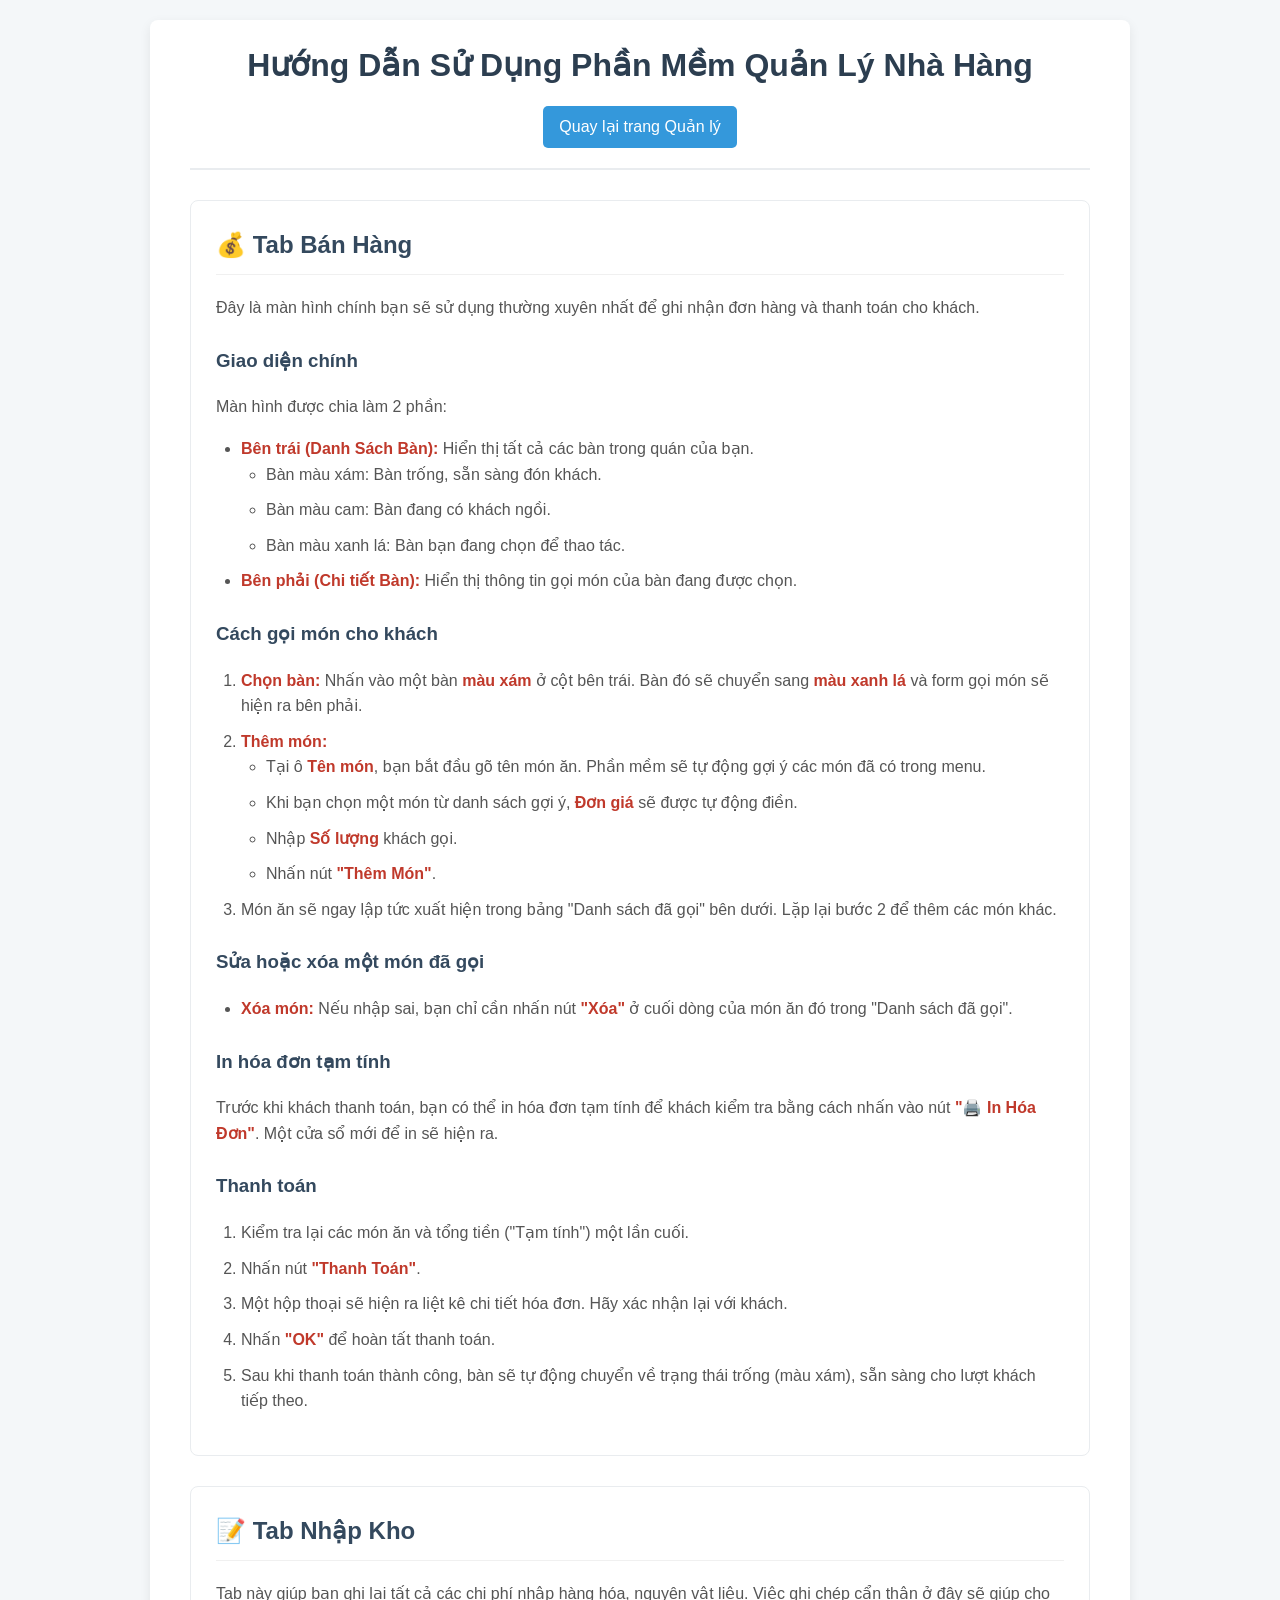
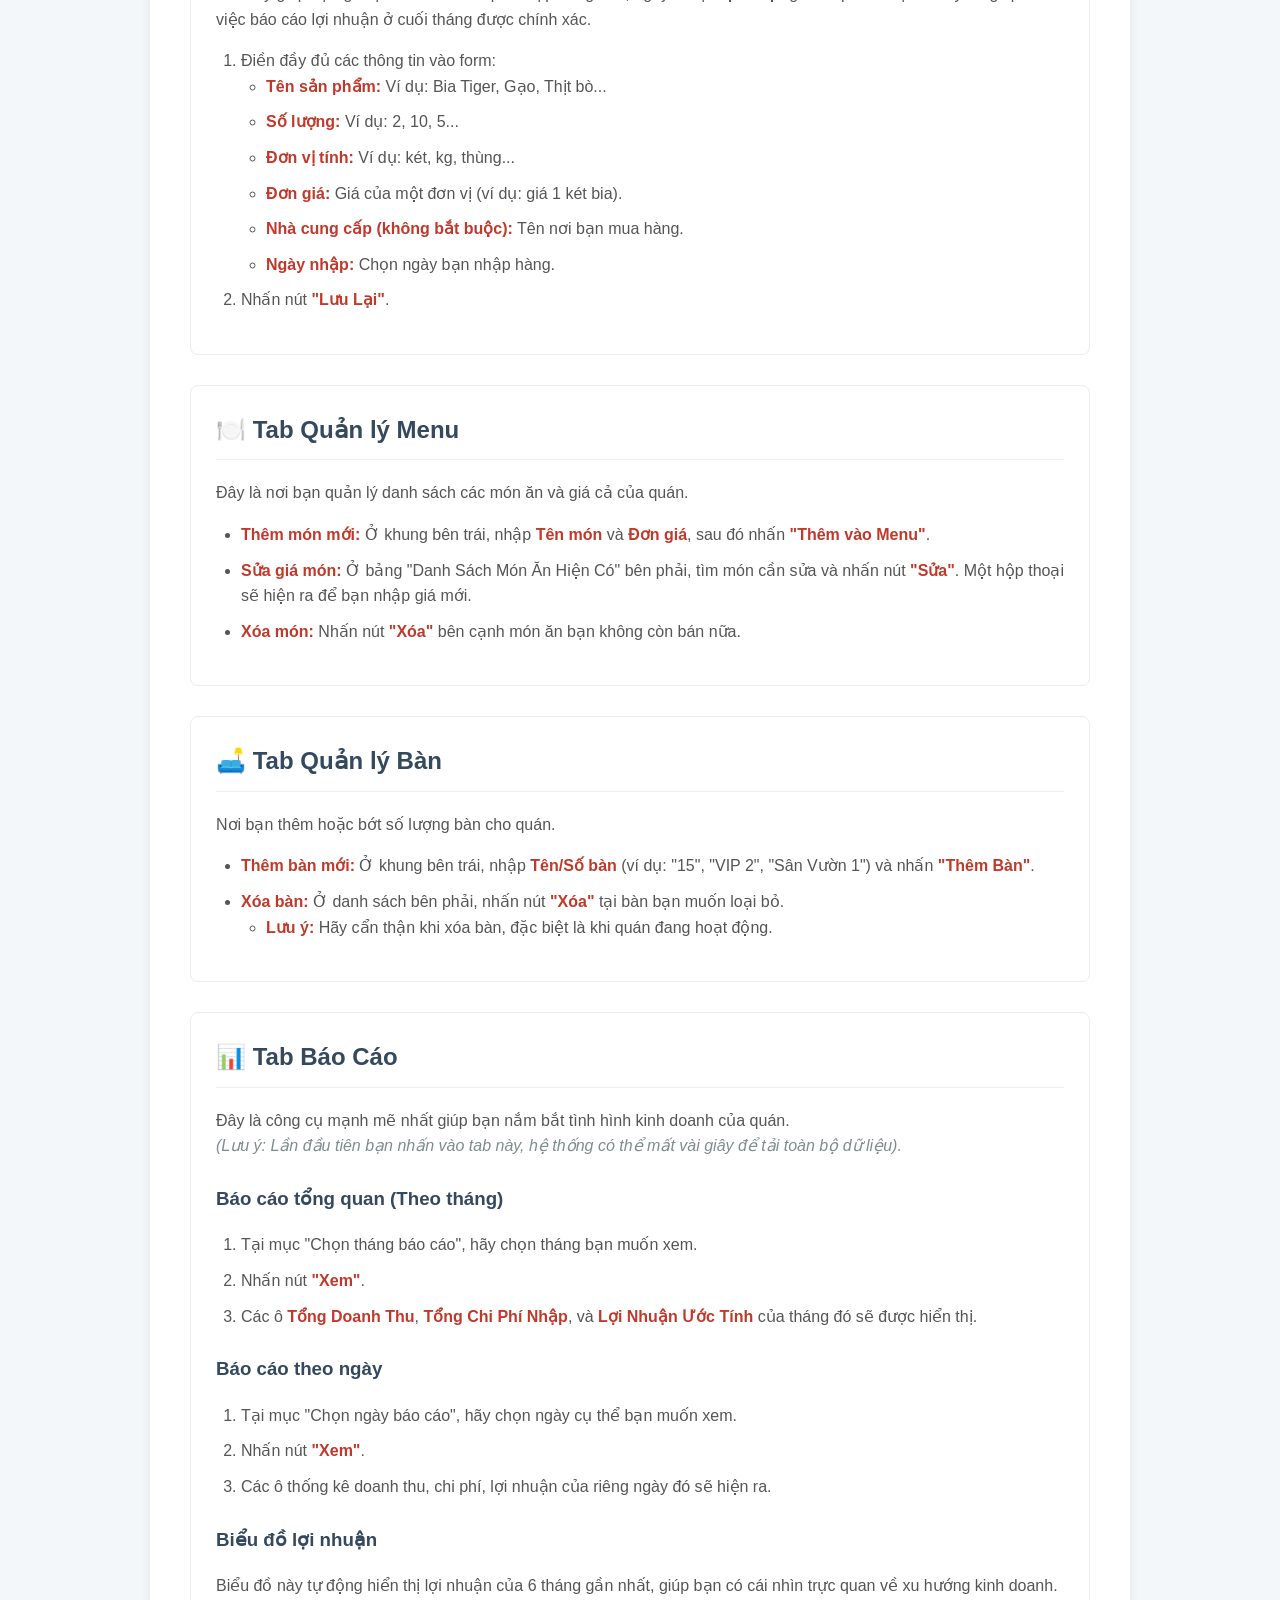
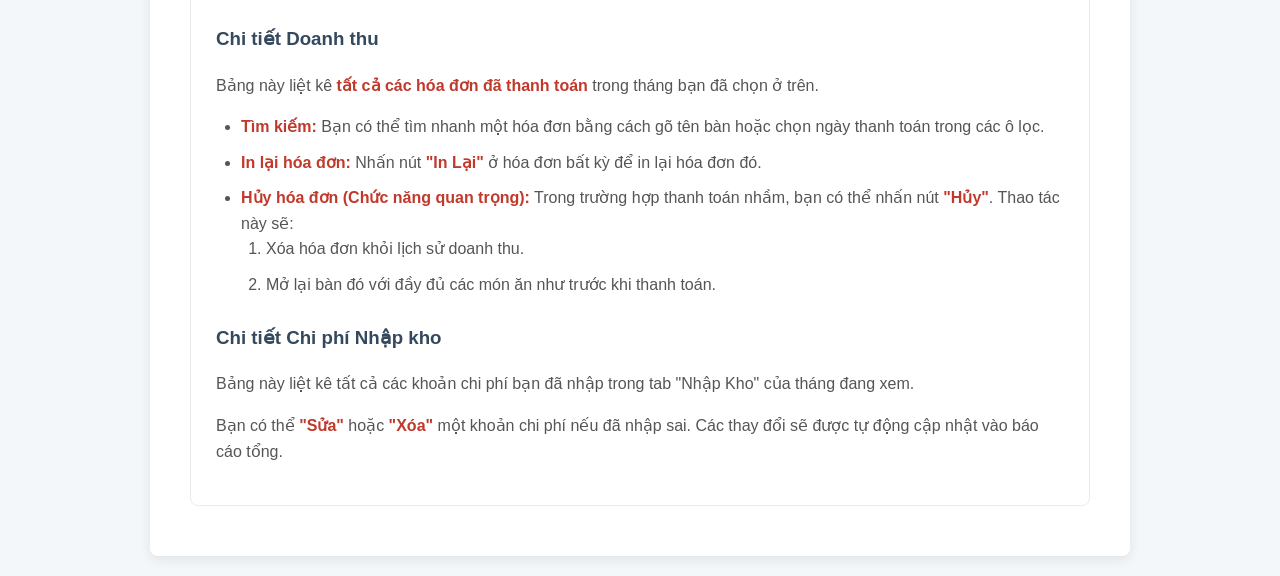
<file: huong-dan.html>
<!DOCTYPE html>
<html lang="vi">
<head>
    <meta charset="UTF-8">
    <meta name="viewport" content="width=device-width, initial-scale=1.0">
    <title>Hướng Dẫn Sử Dụng</title>
    <link rel="stylesheet" href="css/guide.css">
</head>
<body>
    <div class="container">
        <header>
            <h1>Hướng Dẫn Sử Dụng Phần Mềm Quản Lý Nhà Hàng</h1>
            <a href="index.html" class="back-link">Quay lại trang Quản lý</a>
        </header>

        <main>
            <section id="ban-hang" class="card">
                <h2>💰 Tab Bán Hàng</h2>
                <p>Đây là màn hình chính bạn sẽ sử dụng thường xuyên nhất để ghi nhận đơn hàng và thanh toán cho khách.</p>
                
                <h3>Giao diện chính</h3>
                <p>Màn hình được chia làm 2 phần:</p>
                <ul>
                    <li><strong>Bên trái (Danh Sách Bàn):</strong> Hiển thị tất cả các bàn trong quán của bạn.
                        <ul>
                            <li>Bàn màu xám: Bàn trống, sẵn sàng đón khách.</li>
                            <li>Bàn màu cam: Bàn đang có khách ngồi.</li>
                            <li>Bàn màu xanh lá: Bàn bạn đang chọn để thao tác.</li>
                        </ul>
                    </li>
                    <li><strong>Bên phải (Chi tiết Bàn):</strong> Hiển thị thông tin gọi món của bàn đang được chọn.</li>
                </ul>

                <h3>Cách gọi món cho khách</h3>
                <ol>
                    <li><strong>Chọn bàn:</strong> Nhấn vào một bàn <strong>màu xám</strong> ở cột bên trái. Bàn đó sẽ chuyển sang <strong>màu xanh lá</strong> và form gọi món sẽ hiện ra bên phải.</li>
                    <li><strong>Thêm món:</strong>
                        <ul>
                            <li>Tại ô <strong>Tên món</strong>, bạn bắt đầu gõ tên món ăn. Phần mềm sẽ tự động gợi ý các món đã có trong menu.</li>
                            <li>Khi bạn chọn một món từ danh sách gợi ý, <strong>Đơn giá</strong> sẽ được tự động điền.</li>
                            <li>Nhập <strong>Số lượng</strong> khách gọi.</li>
                            <li>Nhấn nút <strong>"Thêm Món"</strong>.</li>
                        </ul>
                    </li>
                    <li>Món ăn sẽ ngay lập tức xuất hiện trong bảng "Danh sách đã gọi" bên dưới. Lặp lại bước 2 để thêm các món khác.</li>
                </ol>

                <h3>Sửa hoặc xóa một món đã gọi</h3>
                <ul>
                    <li><strong>Xóa món:</strong> Nếu nhập sai, bạn chỉ cần nhấn nút <strong>"Xóa"</strong> ở cuối dòng của món ăn đó trong "Danh sách đã gọi".</li>
                </ul>

                <h3>In hóa đơn tạm tính</h3>
                <p>Trước khi khách thanh toán, bạn có thể in hóa đơn tạm tính để khách kiểm tra bằng cách nhấn vào nút <strong>"🖨️ In Hóa Đơn"</strong>. Một cửa sổ mới để in sẽ hiện ra.</p>

                <h3>Thanh toán</h3>
                <ol>
                    <li>Kiểm tra lại các món ăn và tổng tiền ("Tạm tính") một lần cuối.</li>
                    <li>Nhấn nút <strong>"Thanh Toán"</strong>.</li>
                    <li>Một hộp thoại sẽ hiện ra liệt kê chi tiết hóa đơn. Hãy xác nhận lại với khách.</li>
                    <li>Nhấn <strong>"OK"</strong> để hoàn tất thanh toán.</li>
                    <li>Sau khi thanh toán thành công, bàn sẽ tự động chuyển về trạng thái trống (màu xám), sẵn sàng cho lượt khách tiếp theo.</li>
                </ol>
            </section>

            <section id="nhap-kho" class="card">
                <h2>📝 Tab Nhập Kho</h2>
                <p>Tab này giúp bạn ghi lại tất cả các chi phí nhập hàng hóa, nguyên vật liệu. Việc ghi chép cẩn thận ở đây sẽ giúp cho việc báo cáo lợi nhuận ở cuối tháng được chính xác.</p>
                <ol>
                    <li>Điền đầy đủ các thông tin vào form:
                        <ul>
                            <li><strong>Tên sản phẩm:</strong> Ví dụ: Bia Tiger, Gạo, Thịt bò...</li>
                            <li><strong>Số lượng:</strong> Ví dụ: 2, 10, 5...</li>
                            <li><strong>Đơn vị tính:</strong> Ví dụ: két, kg, thùng...</li>
                            <li><strong>Đơn giá:</strong> Giá của một đơn vị (ví dụ: giá 1 két bia).</li>
                            <li><strong>Nhà cung cấp (không bắt buộc):</strong> Tên nơi bạn mua hàng.</li>
                            <li><strong>Ngày nhập:</strong> Chọn ngày bạn nhập hàng.</li>
                        </ul>
                    </li>
                    <li>Nhấn nút <strong>"Lưu Lại"</strong>.</li>
                </ol>
            </section>

            <section id="quan-ly-menu" class="card">
                <h2>🍽️ Tab Quản lý Menu</h2>
                <p>Đây là nơi bạn quản lý danh sách các món ăn và giá cả của quán.</p>
                <ul>
                    <li><strong>Thêm món mới:</strong> Ở khung bên trái, nhập <strong>Tên món</strong> và <strong>Đơn giá</strong>, sau đó nhấn <strong>"Thêm vào Menu"</strong>.</li>
                    <li><strong>Sửa giá món:</strong> Ở bảng "Danh Sách Món Ăn Hiện Có" bên phải, tìm món cần sửa và nhấn nút <strong>"Sửa"</strong>. Một hộp thoại sẽ hiện ra để bạn nhập giá mới.</li>
                    <li><strong>Xóa món:</strong> Nhấn nút <strong>"Xóa"</strong> bên cạnh món ăn bạn không còn bán nữa.</li>
                </ul>
            </section>

            <section id="quan-ly-ban" class="card">
                <h2>🛋️ Tab Quản lý Bàn</h2>
                <p>Nơi bạn thêm hoặc bớt số lượng bàn cho quán.</p>
                <ul>
                    <li><strong>Thêm bàn mới:</strong> Ở khung bên trái, nhập <strong>Tên/Số bàn</strong> (ví dụ: "15", "VIP 2", "Sân Vườn 1") và nhấn <strong>"Thêm Bàn"</strong>.</li>
                    <li><strong>Xóa bàn:</strong> Ở danh sách bên phải, nhấn nút <strong>"Xóa"</strong> tại bàn bạn muốn loại bỏ.
                        <ul>
                            <li><strong>Lưu ý:</strong> Hãy cẩn thận khi xóa bàn, đặc biệt là khi quán đang hoạt động.</li>
                        </ul>
                    </li>
                </ul>
            </section>

            <section id="bao-cao" class="card">
                <h2>📊 Tab Báo Cáo</h2>
                <p>Đây là công cụ mạnh mẽ nhất giúp bạn nắm bắt tình hình kinh doanh của quán.<br><em>(Lưu ý: Lần đầu tiên bạn nhấn vào tab này, hệ thống có thể mất vài giây để tải toàn bộ dữ liệu).</em></p>
                
                <h3>Báo cáo tổng quan (Theo tháng)</h3>
                <ol>
                    <li>Tại mục "Chọn tháng báo cáo", hãy chọn tháng bạn muốn xem.</li>
                    <li>Nhấn nút <strong>"Xem"</strong>.</li>
                    <li>Các ô <strong>Tổng Doanh Thu</strong>, <strong>Tổng Chi Phí Nhập</strong>, và <strong>Lợi Nhuận Ước Tính</strong> của tháng đó sẽ được hiển thị.</li>
                </ol>

                <h3>Báo cáo theo ngày</h3>
                <ol>
                    <li>Tại mục "Chọn ngày báo cáo", hãy chọn ngày cụ thể bạn muốn xem.</li>
                    <li>Nhấn nút <strong>"Xem"</strong>.</li>
                    <li>Các ô thống kê doanh thu, chi phí, lợi nhuận của riêng ngày đó sẽ hiện ra.</li>
                </ol>

                <h3>Biểu đồ lợi nhuận</h3>
                <p>Biểu đồ này tự động hiển thị lợi nhuận của 6 tháng gần nhất, giúp bạn có cái nhìn trực quan về xu hướng kinh doanh.</p>

                <h3>Chi tiết Doanh thu</h3>
                <p>Bảng này liệt kê <strong>tất cả các hóa đơn đã thanh toán</strong> trong tháng bạn đã chọn ở trên.</p>
                <ul>
                    <li><strong>Tìm kiếm:</strong> Bạn có thể tìm nhanh một hóa đơn bằng cách gõ tên bàn hoặc chọn ngày thanh toán trong các ô lọc.</li>
                    <li><strong>In lại hóa đơn:</strong> Nhấn nút <strong>"In Lại"</strong> ở hóa đơn bất kỳ để in lại hóa đơn đó.</li>
                    <li><strong>Hủy hóa đơn (Chức năng quan trọng):</strong> Trong trường hợp thanh toán nhầm, bạn có thể nhấn nút <strong>"Hủy"</strong>. Thao tác này sẽ:
                        <ol>
                            <li>Xóa hóa đơn khỏi lịch sử doanh thu.</li>
                            <li>Mở lại bàn đó với đầy đủ các món ăn như trước khi thanh toán.</li>
                        </ol>
                    </li>
                </ul>

                <h3>Chi tiết Chi phí Nhập kho</h3>
                <p>Bảng này liệt kê tất cả các khoản chi phí bạn đã nhập trong tab "Nhập Kho" của tháng đang xem.</p>
                <p>Bạn có thể <strong>"Sửa"</strong> hoặc <strong>"Xóa"</strong> một khoản chi phí nếu đã nhập sai. Các thay đổi sẽ được tự động cập nhật vào báo cáo tổng.</p>
            </section>
        </main>
    </div>
</body>
</html>
</file>
<file: css/guide.css>
/* Dựa trên style.css để có sự đồng nhất */
body {
    font-family: -apple-system, BlinkMacSystemFont, "Segoe UI", Roboto, Helvetica, Arial, sans-serif;
    background-color: #f4f7f9;
    color: #333;
    line-height: 1.6;
    margin: 0;
    padding: 20px;
}

.container {
    max-width: 900px;
    margin: 0 auto;
    background-color: #fff;
    padding: 20px 40px;
    border-radius: 8px;
    box-shadow: 0 4px 12px rgba(0, 0, 0, 0.08);
}

header {
    text-align: center;
    border-bottom: 2px solid #e9ecef;
    padding-bottom: 20px;
    margin-bottom: 30px;
}

header h1 {
    color: #2c3e50;
    margin: 0;
}

.back-link {
    display: inline-block;
    margin-top: 15px;
    padding: 8px 16px;
    background-color: #3498db;
    color: white;
    text-decoration: none;
    border-radius: 5px;
    transition: background-color 0.3s;
}

.back-link:hover {
    background-color: #2980b9;
}

.card {
    background-color: #ffffff;
    border: 1px solid #e9ecef;
    border-radius: 8px;
    padding: 25px;
    margin-bottom: 30px;
}

.card h2 {
    margin-top: 0;
    color: #34495e;
    border-bottom: 1px solid #f0f0f0;
    padding-bottom: 10px;
    margin-bottom: 20px;
}

.card h3 {
    color: #34495e;
    margin-top: 25px;
}

p, li {
    color: #555;
}

ul, ol {
    padding-left: 25px;
}

li {
    margin-bottom: 10px;
}

strong {
    color: #c0392b;
}

em {
    color: #7f8c8d;
    font-style: italic;
}/* Style riêng cho nút Hướng dẫn */
.help-link {
    margin-left: auto; /* Đẩy nút về phía bên phải */
    background-color: #16a085;
    color: white;
    border-radius: 5px 5px 0 0;
    text-decoration: none;
}

.help-link:hover {
    background-color: #1abc9c;
    color: white;
}
</file>
